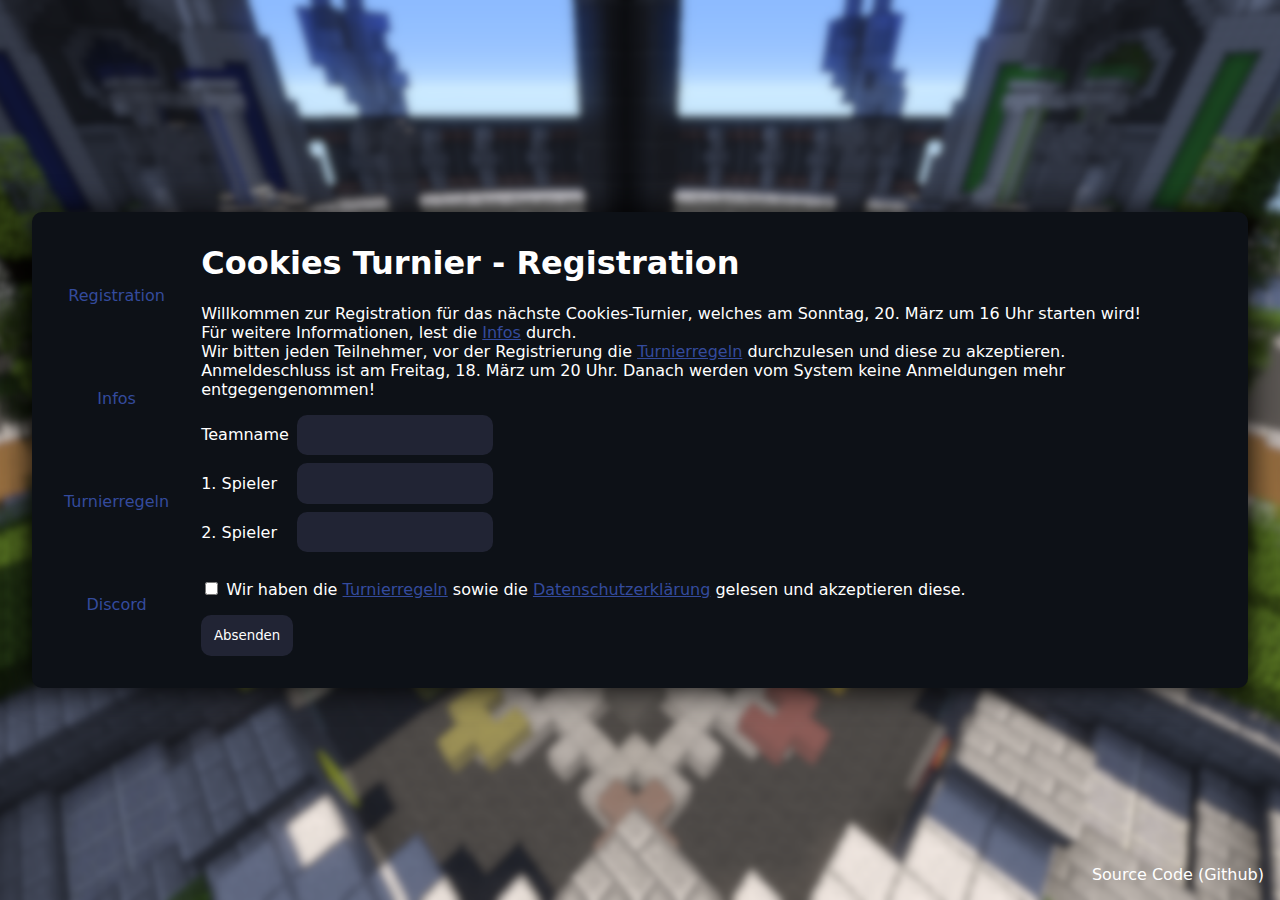
<file: node/src/main/resources/static/index.html>
<!DOCTYPE html>
<html lang="en">
<head>
    <meta charset="UTF-8">
    <title>Cookies Turnier</title>
    <link rel="stylesheet" href="style.css">
    <link rel="stylesheet" href="https://use.fontawesome.com/releases/v5.15.3/css/all.css"
          integrity="sha384-SZXxX4whJ79/gErwcOYf+zWLeJdY/qpuqC4cAa9rOGUstPomtqpuNWT9wdPEn2fk" crossorigin="anonymous">
    <link rel="icon" href="img/cookie.png">
    <meta property="og:title" content="Cookies Turnier"/>
    <meta property="og:description" content="Melde dich jetzt für das neue Grapfen Turnier an!">
    <meta property="og:url" content="https://cookies-turnier.org"/>
    <meta property="og:image" content="https://cookies-turnier.org/img/cookie.png"/>

</head>
<body>

<div class="card">
    <nav>
        <ul>
            <li>
                <a href="/">
                    <i class="fas fa-pen"></i>
                    <span>Registration</span>
                </a>
            </li>
            <li>
                <a href="infos.html">
                    <i class="fas fa-info-circle"></i>
                    <span>Infos</span>
                </a>
            </li>
            <li>
                <a href="regeln.html">
                    <i class="fas fa-book"></i>
                    <span>Turnierregeln</span>
                </a>
            </li>
            <li>
                <a href="https://discord.gg/Ace95gMFy7">
                    <i class="fab fa-discord"></i>
                    <span>Discord</span>
                </a>
            </li>
        </ul>
    </nav>
    <div class="content">
        <h1 class="">Cookies Turnier - Registration</h1>
        <p>Willkommen zur Registration für das nächste Cookies-Turnier, welches am Sonntag, 20. März um 16 Uhr
            starten
            wird!
            <br/>Für weitere Informationen, lest die <a href="infos.html">Infos</a> durch.
            <br/>Wir bitten jeden Teilnehmer, vor der Registrierung die <a href="regeln.html">Turnierregeln</a>
            durchzulesen und
            diese zu akzeptieren.
            <br/>Anmeldeschluss ist am Freitag, 18. März um 20 Uhr. Danach werden vom System keine Anmeldungen
            mehr entgegengenommen!
        </p>

        <form action="register/" method="POST">
            <div id="reg-form">
                <label for="reg-teamName"><span>Teamname</span></label>
                <input id="reg-teamName" type="text" name="teamName" required>

                <label for="reg-player1"><span>1. Spieler</span></label>
                <input id="reg-player1" type="text" name="player1" required>

                <label for="reg-player2"><span>2. Spieler</span></label>
                <input id="reg-player2" type="text" name="player2" required>
            </div>
            <br/>
            <label>
                <input type="checkbox" name="rules" required>
                Wir haben die <a href="regeln.html" target="_blank">Turnierregeln</a> sowie die <a
                    href="datenschutz.html" target="_blank">Datenschutzerklärung</a> gelesen und akzeptieren diese.
            </label><br/>
            <p id="reg-error"></p>
            <input type="submit" value="Absenden">
        </form>
    </div>
</div>
<div id="bottom-links">
    <a href="https://github.com/CookiesTournament">Source Code (Github)</a>
</div>

<script defer>
    function findGetParameter(parameterName) {
        let result = null,
            tmp = [];
        location.search
            .substr(1)
            .split("&")
            .forEach(function (item) {
                tmp = item.split("=");
                if (tmp[0] === parameterName) result = decodeURIComponent(tmp[1]);
            });
        return result;
    }

    let error = document.getElementById("reg-error");
    error.style.color = "red";
    switch (findGetParameter("status")) {
        case "0":
            error.style.color = "green";
            error.innerHTML = "Dein Team wurde erfolgreich registriert!"
            break;
        case "1":
            error.innerHTML = "Es ist ein interner Fehler aufgetreten! Versuche es später noch einmal!";
            break;
        case "2":
            error.innerHTML = "Mindestens ein Spieler ist schon registriert!";
            break;
        case "3":
            error.innerHTML = "Mindestens ein Spielername ist ungültig!";
    }
</script>
</body>
</html>
</file>
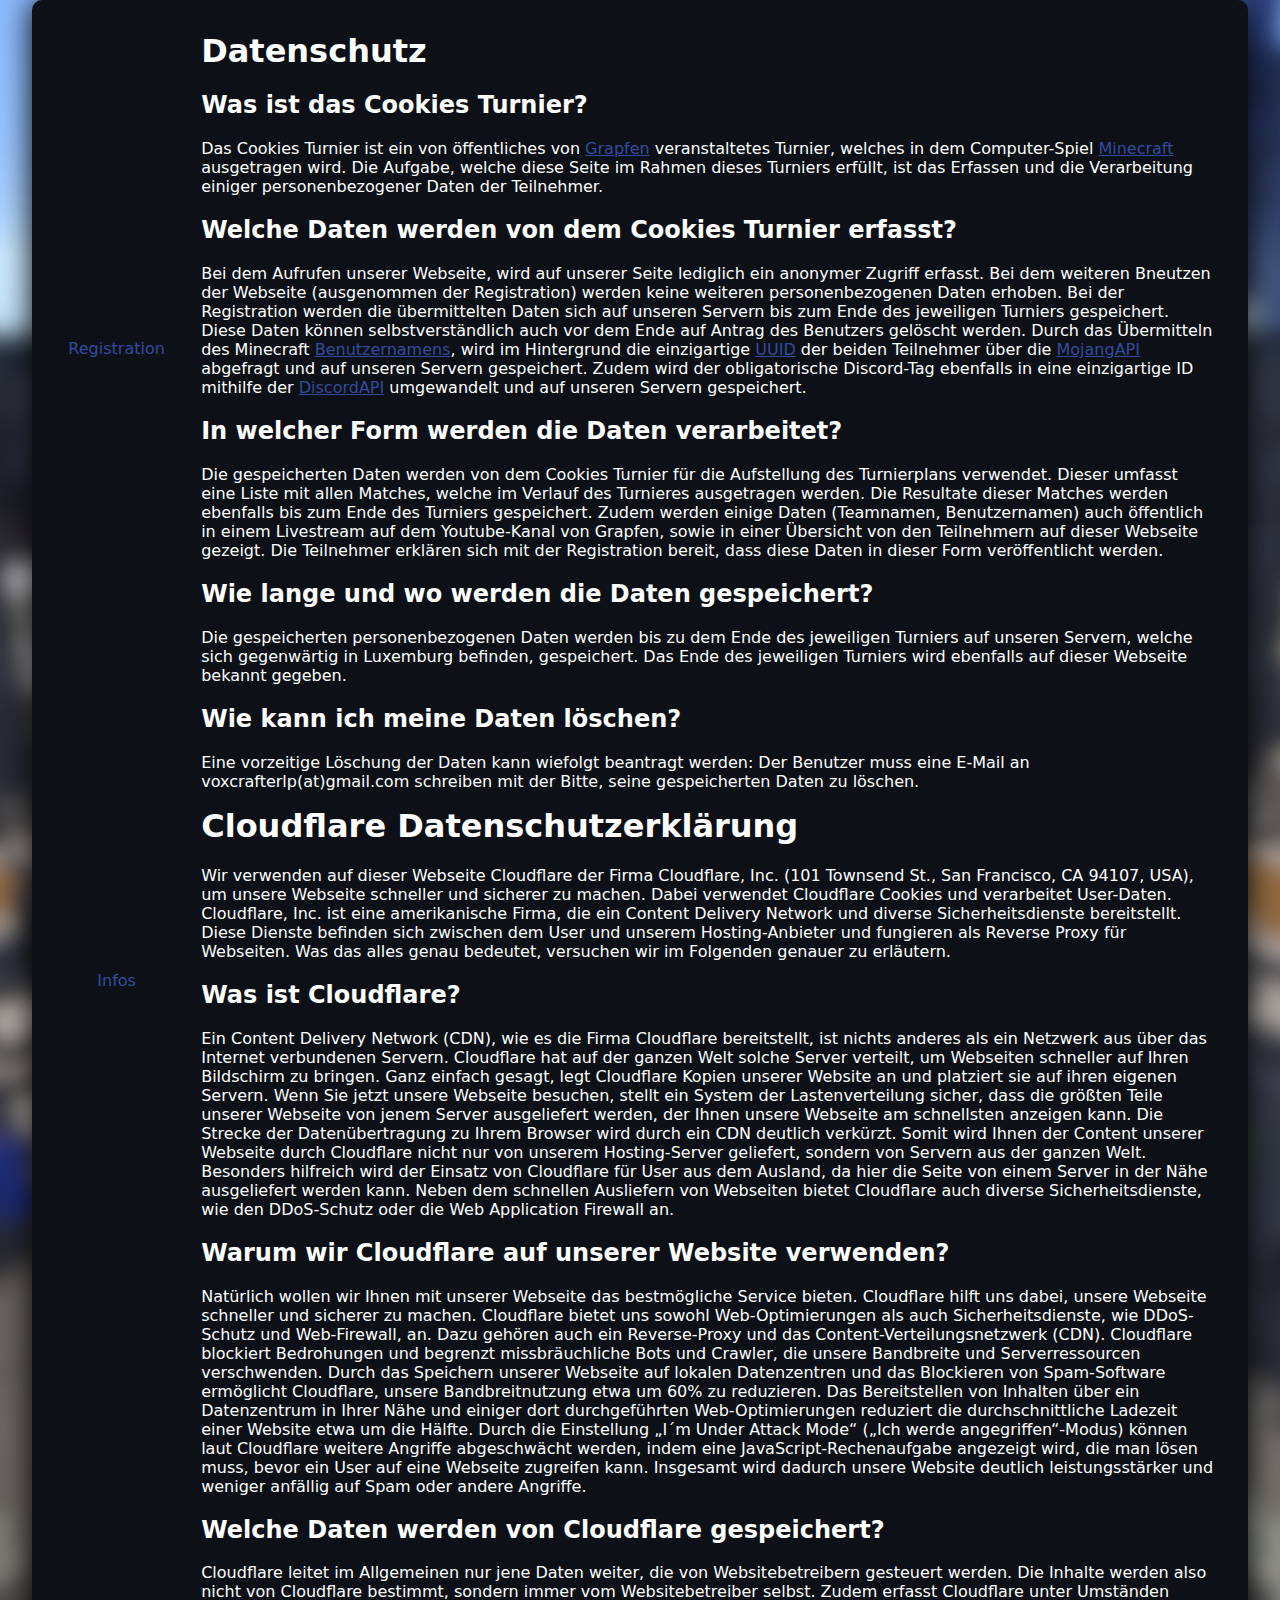
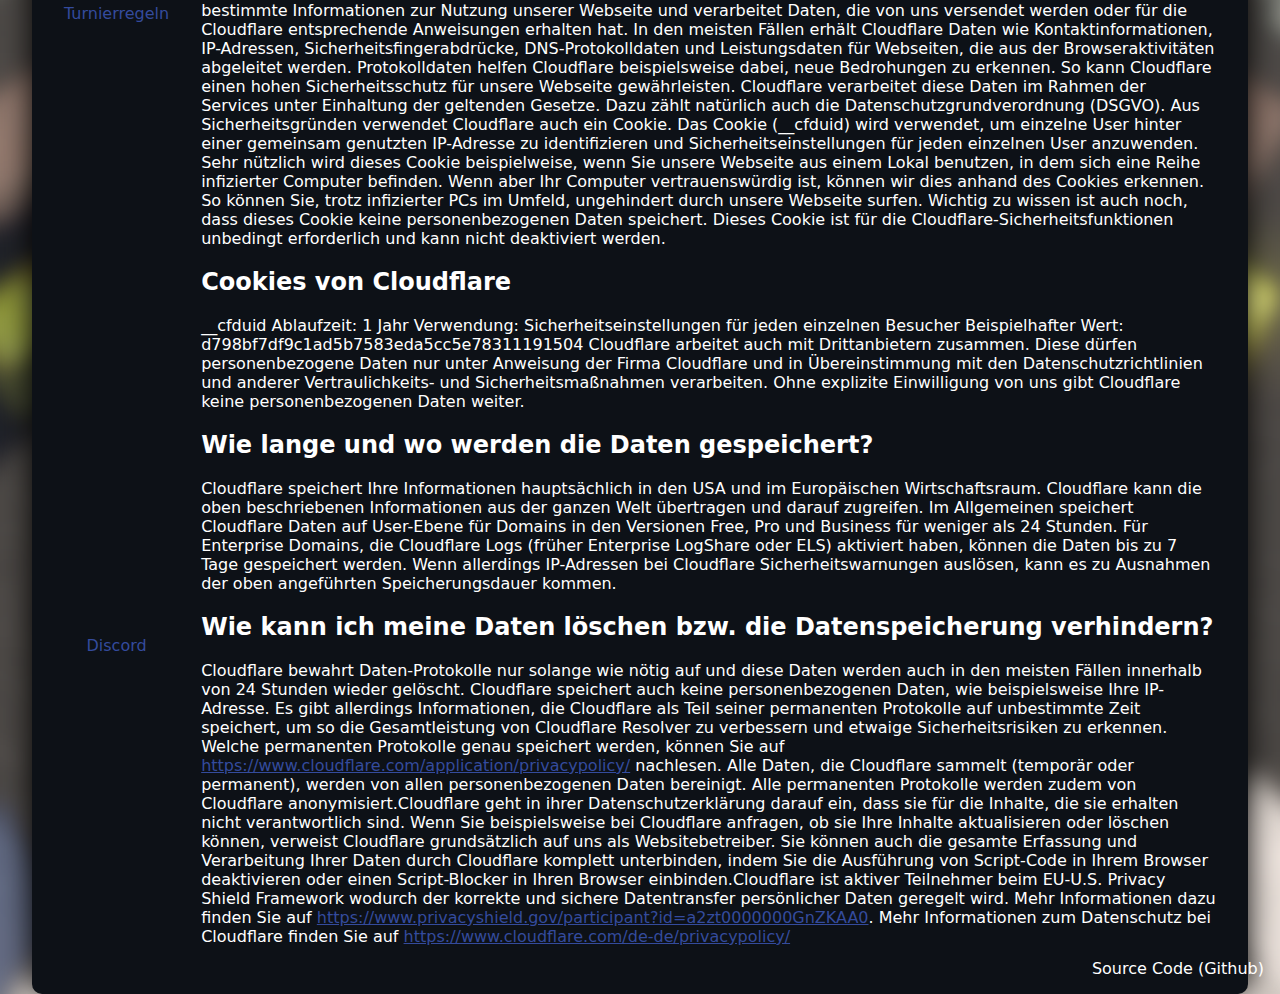
<file: node/src/main/resources/static/datenschutz.html>
<!doctype html>
<html lang="en">
<head>
    <meta charset="UTF-8">
    <meta name="viewport"
          content="width=device-width, user-scalable=no, initial-scale=1.0, maximum-scale=1.0, minimum-scale=1.0">
    <meta http-equiv="X-UA-Compatible" content="ie=edge">
    <link rel="stylesheet" href="style.css">
    <link rel="stylesheet" href="https://use.fontawesome.com/releases/v5.15.3/css/all.css"
          integrity="sha384-SZXxX4whJ79/gErwcOYf+zWLeJdY/qpuqC4cAa9rOGUstPomtqpuNWT9wdPEn2fk" crossorigin="anonymous">
    <title>Cookies Turnier - Datenschutz</title>
    <link rel="icon" href="img/cookie.png">
</head>
<body>

<div class="card">
    <nav>
        <ul>
            <li>
                <a href="/">
                    <i class="fas fa-pen"></i>
                    <span>Registration</span>
                </a>
            </li>
            <li>
                <a href="infos.html">
                    <i class="fas fa-info-circle"></i>
                    <span>Infos</span>
                </a>
            </li>
            <li>
                <a href="regeln.html">
                    <i class="fas fa-book"></i>
                    <span>Turnierregeln</span>
                </a>
            </li>
            <li>
                <a href="https://discord.gg/Ace95gMFy7">
                    <i class="fab fa-discord"></i>
                    <span>Discord</span>
                </a>
            </li>
        </ul>
    </nav>
    <div class="content">
        <h1>Datenschutz</h1>
        <h2>Was ist das Cookies Turnier?</h2>
        <p>Das Cookies Turnier ist ein von öffentliches von
            <a href="https://www.youtube.com/channel/UC3ITorme_AMkqHdw0AUwZ4A">Grapfen</a> veranstaltetes Turnier,
            welches in dem
            Computer-Spiel <a href="https://www.minecraft.net/de-de">Minecraft</a> ausgetragen wird. Die Aufgabe, welche diese
            Seite im Rahmen dieses Turniers erfüllt, ist das Erfassen und die Verarbeitung einiger personenbezogener
            Daten der Teilnehmer. </p>
        <h2 id="welche-daten-werden-von-dem-cookies-turnier-erfasst-">Welche Daten werden von dem Cookies Turnier
            erfasst?</h2>
        <p>Bei dem Aufrufen unserer Webseite, wird auf unserer Seite lediglich ein anonymer Zugriff erfasst. Bei dem
            weiteren Bneutzen der Webseite (ausgenommen der Registration) werden keine weiteren personenbezogenen Daten
            erhoben. Bei der Registration werden die übermittelten Daten sich auf unseren Servern bis zum Ende des
            jeweiligen Turniers gespeichert. Diese Daten können selbstverständlich auch vor dem Ende auf Antrag des
            Benutzers gelöscht werden.
            Durch das Übermitteln des Minecraft <a
                    href="https://minecraft.fandom.com/de/wiki/Account">Benutzernamens</a>, wird im Hintergrund die
            einzigartige <a href="https://de.wikipedia.org/wiki/Universally_Unique_Identifier">UUID</a> der beiden
            Teilnehmer über die <a href="https://wiki.vg/Mojang_API">MojangAPI</a> abgefragt und auf unseren Servern
            gespeichert. Zudem wird der obligatorische Discord-Tag ebenfalls in eine einzigartige ID mithilfe der <a
                    href="https://discord.com/developers/docs/intro">DiscordAPI</a> umgewandelt und auf unseren Servern
            gespeichert.</p>
        <h2 id="in-welcher-form-werden-die-daten-verarbeitet-">In welcher Form werden die Daten verarbeitet?</h2>
        <p>Die gespeicherten Daten werden von dem Cookies Turnier für die Aufstellung des Turnierplans verwendet. Dieser
            umfasst eine Liste mit allen Matches, welche im Verlauf des Turnieres ausgetragen werden. Die Resultate
            dieser Matches werden ebenfalls bis zum Ende des Turniers gespeichert. Zudem werden einige Daten (Teamnamen,
            Benutzernamen) auch öffentlich in einem Livestream auf dem Youtube-Kanal von Grapfen, sowie in einer
            Übersicht von den Teilnehmern auf dieser Webseite gezeigt. Die Teilnehmer erklären sich mit der Registration
            bereit, dass diese Daten in dieser Form veröffentlicht werden.</p>
        <h2 id="wie-lange-und-wo-werden-die-daten-gespeichert-">Wie lange und wo werden die Daten gespeichert?</h2>
        <p>Die gespeicherten personenbezogenen Daten werden bis zu dem Ende des jeweiligen Turniers auf unseren Servern,
            welche sich gegenwärtig in Luxemburg befinden, gespeichert. Das Ende des jeweiligen Turniers wird ebenfalls
            auf dieser Webseite bekannt gegeben.</p>
        <h2 id="wie-kann-ich-meine-daten-l-schen-">Wie kann ich meine Daten löschen?</h2>
        <p>Eine vorzeitige Löschung der Daten kann wiefolgt beantragt werden: Der Benutzer muss eine E-Mail an
            voxcrafterlp(at)gmail.com schreiben mit der Bitte, seine gespeicherten Daten zu löschen. </p>
        <h1 id="cloudflare-datenschutzerkl-rung">Cloudflare Datenschutzerklärung</h1>
        <p>Wir verwenden auf dieser Webseite Cloudflare der Firma Cloudflare, Inc. (101 Townsend St., San Francisco, CA
            94107, USA), um unsere Webseite schneller und sicherer zu machen. Dabei verwendet Cloudflare Cookies und
            verarbeitet User-Daten. Cloudflare, Inc. ist eine amerikanische Firma, die ein Content Delivery Network und
            diverse Sicherheitsdienste bereitstellt. Diese Dienste befinden sich zwischen dem User und unserem
            Hosting-Anbieter und fungieren als Reverse Proxy für Webseiten. Was das alles genau bedeutet, versuchen wir
            im Folgenden genauer zu erläutern.</p>
        <h2 id="was-ist-cloudflare-">Was ist Cloudflare?</h2>
        <p>Ein Content Delivery Network (CDN), wie es die Firma Cloudflare bereitstellt, ist nichts anderes als ein
            Netzwerk aus über das Internet verbundenen Servern. Cloudflare hat auf der ganzen Welt solche Server
            verteilt, um Webseiten schneller auf Ihren Bildschirm zu bringen. Ganz einfach gesagt, legt Cloudflare
            Kopien unserer Website an und platziert sie auf ihren eigenen Servern. Wenn Sie jetzt unsere Webseite
            besuchen, stellt ein System der Lastenverteilung sicher, dass die größten Teile unserer Webseite von jenem
            Server ausgeliefert werden, der Ihnen unsere Webseite am schnellsten anzeigen kann. Die Strecke der
            Datenübertragung zu Ihrem Browser wird durch ein CDN deutlich verkürzt. Somit wird Ihnen der Content unserer
            Webseite durch Cloudflare nicht nur von unserem Hosting-Server geliefert, sondern von Servern aus der ganzen
            Welt. Besonders hilfreich wird der Einsatz von Cloudflare für User aus dem Ausland, da hier die Seite von
            einem Server in der Nähe ausgeliefert werden kann. Neben dem schnellen Ausliefern von Webseiten bietet
            Cloudflare auch diverse Sicherheitsdienste, wie den DDoS-Schutz oder die Web Application Firewall an.</p>
        <h2 id="warum-wir-cloudflare-auf-unserer-website-verwenden-">Warum wir Cloudflare auf unserer Website
            verwenden?</h2>
        <p>Natürlich wollen wir Ihnen mit unserer Webseite das bestmögliche Service bieten. Cloudflare hilft uns dabei,
            unsere Webseite schneller und sicherer zu machen. Cloudflare bietet uns sowohl Web-Optimierungen als auch
            Sicherheitsdienste, wie DDoS-Schutz und Web-Firewall, an. Dazu gehören auch ein Reverse-Proxy und das
            Content-Verteilungsnetzwerk (CDN). Cloudflare blockiert Bedrohungen und begrenzt missbräuchliche Bots und
            Crawler, die unsere Bandbreite und Serverressourcen verschwenden. Durch das Speichern unserer Webseite auf
            lokalen Datenzentren und das Blockieren von Spam-Software ermöglicht Cloudflare, unsere Bandbreitnutzung
            etwa um 60% zu reduzieren. Das Bereitstellen von Inhalten über ein Datenzentrum in Ihrer Nähe und einiger
            dort durchgeführten Web-Optimierungen reduziert die durchschnittliche Ladezeit einer Website etwa um die
            Hälfte. Durch die Einstellung „I´m Under Attack Mode“ („Ich werde angegriffen“-Modus) können laut Cloudflare
            weitere Angriffe abgeschwächt werden, indem eine JavaScript-Rechenaufgabe angezeigt wird, die man lösen
            muss, bevor ein User auf eine Webseite zugreifen kann. Insgesamt wird dadurch unsere Website deutlich
            leistungsstärker und weniger anfällig auf Spam oder andere Angriffe.</p>
        <h2 id="welche-daten-werden-von-cloudflare-gespeichert-">Welche Daten werden von Cloudflare gespeichert?</h2>
        <p>Cloudflare leitet im Allgemeinen nur jene Daten weiter, die von Websitebetreibern gesteuert werden. Die
            Inhalte werden also nicht von Cloudflare bestimmt, sondern immer vom Websitebetreiber selbst. Zudem erfasst
            Cloudflare unter Umständen bestimmte Informationen zur Nutzung unserer Webseite und verarbeitet Daten, die
            von uns versendet werden oder für die Cloudflare entsprechende Anweisungen erhalten hat. In den meisten
            Fällen erhält Cloudflare Daten wie Kontaktinformationen, IP-Adressen, Sicherheitsfingerabdrücke,
            DNS-Protokolldaten und Leistungsdaten für Webseiten, die aus der Browseraktivitäten abgeleitet werden.
            Protokolldaten helfen Cloudflare beispielsweise dabei, neue Bedrohungen zu erkennen. So kann Cloudflare
            einen hohen Sicherheitsschutz für unsere Webseite gewährleisten. Cloudflare verarbeitet diese Daten im
            Rahmen der Services unter Einhaltung der geltenden Gesetze. Dazu zählt natürlich auch die
            Datenschutzgrundverordnung (DSGVO). Aus Sicherheitsgründen verwendet Cloudflare auch ein Cookie. Das Cookie
            (__cfduid) wird verwendet, um einzelne User hinter einer gemeinsam genutzten IP-Adresse zu identifizieren
            und Sicherheitseinstellungen für jeden einzelnen User anzuwenden. Sehr nützlich wird dieses Cookie
            beispielweise, wenn Sie unsere Webseite aus einem Lokal benutzen, in dem sich eine Reihe infizierter
            Computer befinden. Wenn aber Ihr Computer vertrauenswürdig ist, können wir dies anhand des Cookies erkennen.
            So können Sie, trotz infizierter PCs im Umfeld, ungehindert durch unsere Webseite surfen. Wichtig zu wissen
            ist auch noch, dass dieses Cookie keine personenbezogenen Daten speichert. Dieses Cookie ist für die
            Cloudflare-Sicherheitsfunktionen unbedingt erforderlich und kann nicht deaktiviert werden.</p>
        <h2 id="cookies-von-cloudflare">Cookies von Cloudflare</h2>
        <p>__cfduid Ablaufzeit: 1 Jahr Verwendung: Sicherheitseinstellungen für jeden einzelnen Besucher Beispielhafter
            Wert: d798bf7df9c1ad5b7583eda5cc5e78311191504 Cloudflare arbeitet auch mit Drittanbietern zusammen. Diese
            dürfen personenbezogene Daten nur unter Anweisung der Firma Cloudflare und in Übereinstimmung mit den
            Datenschutzrichtlinien und anderer Vertraulichkeits- und Sicherheitsmaßnahmen verarbeiten. Ohne explizite
            Einwilligung von uns gibt Cloudflare keine personenbezogenen Daten weiter.</p>
        <h2 id="wie-lange-und-wo-werden-die-daten-gespeichert2">Wie lange und wo werden die Daten gespeichert?</h2>
        <p>Cloudflare speichert Ihre Informationen hauptsächlich in den USA und im Europäischen Wirtschaftsraum.
            Cloudflare kann die oben beschriebenen Informationen aus der ganzen Welt übertragen und darauf zugreifen. Im
            Allgemeinen speichert Cloudflare Daten auf User-Ebene für Domains in den Versionen Free, Pro und Business
            für weniger als 24 Stunden. Für Enterprise Domains, die Cloudflare Logs (früher Enterprise LogShare oder
            ELS) aktiviert haben, können die Daten bis zu 7 Tage gespeichert werden. Wenn allerdings IP-Adressen bei
            Cloudflare Sicherheitswarnungen auslösen, kann es zu Ausnahmen der oben angeführten Speicherungsdauer
            kommen.</p>
        <h2 id="wie-kann-ich-meine-daten-l-schen-bzw-die-datenspeicherung-verhindern-">Wie kann ich meine Daten löschen
            bzw. die Datenspeicherung verhindern?</h2>
        <p>Cloudflare bewahrt Daten-Protokolle nur solange wie nötig auf und diese Daten werden auch in den meisten
            Fällen innerhalb von 24 Stunden wieder gelöscht. Cloudflare speichert auch keine personenbezogenen Daten,
            wie beispielsweise Ihre IP-Adresse. Es gibt allerdings Informationen, die Cloudflare als Teil seiner
            permanenten Protokolle auf unbestimmte Zeit speichert, um so die Gesamtleistung von Cloudflare Resolver zu
            verbessern und etwaige Sicherheitsrisiken zu erkennen. Welche permanenten Protokolle genau speichert werden,
            können Sie auf <a href="https://www.cloudflare.com/application/privacypolicy/">https://www.cloudflare.com/application/privacypolicy/</a>
            nachlesen. Alle Daten, die Cloudflare sammelt (temporär oder permanent), werden von allen personenbezogenen
            Daten bereinigt. Alle permanenten Protokolle werden zudem von Cloudflare anonymisiert.Cloudflare geht in
            ihrer Datenschutzerklärung darauf ein, dass sie für die Inhalte, die sie erhalten nicht verantwortlich sind.
            Wenn Sie beispielsweise bei Cloudflare anfragen, ob sie Ihre Inhalte aktualisieren oder löschen können,
            verweist Cloudflare grundsätzlich auf uns als Websitebetreiber. Sie können auch die gesamte Erfassung und
            Verarbeitung Ihrer Daten durch Cloudflare komplett unterbinden, indem Sie die Ausführung von Script-Code in
            Ihrem Browser deaktivieren oder einen Script-Blocker in Ihren Browser einbinden.Cloudflare ist aktiver
            Teilnehmer beim EU-U.S. Privacy Shield Framework wodurch der korrekte und sichere Datentransfer persönlicher
            Daten geregelt wird. Mehr Informationen dazu finden Sie auf <a
                    href="https://www.privacyshield.gov/participant?id=a2zt0000000GnZKAA0">https://www.privacyshield.gov/participant?id=a2zt0000000GnZKAA0</a>.
            Mehr Informationen zum Datenschutz bei Cloudflare finden Sie auf <a
                    href="https://www.cloudflare.com/de-de/privacypolicy/">https://www.cloudflare.com/de-de/privacypolicy/</a>
        </p>
    </div>
</div>
<div id="bottom-links">
    <a href="https://github.com/CookiesTournament">Source Code (Github)</a>
</div>

</body>
</html>
</file>
<file: node/src/main/resources/static/style.css>
:root, * {
    font-family: system-ui, -apple-system, 'Segoe UI', Roboto, Helvetica, Arial, sans-serif, 'Apple Color Emoji', 'Segoe UI Emoji';
    color: white;
    background-color: #0D1117;
}

a {
    color: #344B9D;
    transition: .5s;
}

a:hover {
    color: #2061e3;
    transition: .5s;
}

body {
    /*background-color: #C8E8E8;*/
    background-image: url("img/industry_middle.png");
    background-size: cover;
    background-position: center;
    backdrop-filter: blur(10px);
    display: flex;
    align-items: center;
    justify-content: center;
    min-height: 100vh;
    padding: 0;
    margin: 0;
}

h1 {
    margin-top: 0;
}

ol > li {
    margin-top: 1rem;
}

nav ul {
    list-style: none;
    padding-left: 0;
}

.card {
    box-shadow: 0 0 2rem rgb(0, 0, 0);
    border-radius: 10px;
    height: 70%;
    padding: 2rem;
    display: flex;
    max-width: 90%;
}

.card nav {
    display: block;
    margin-right: 2rem;
}

.card nav ul {
    display: flex;
    flex-direction: column;
    justify-content: space-around;
    height: 100%;
    margin: 0;
}

.card nav ul li i {
    font-size: 2rem;
}

.card nav ul li a {
    display: flex;
    color: #344B9D;
    text-decoration: none;
    flex-direction: column;
    align-items: center;
    justify-content: space-between;
    transition: .5s;
}

.card nav ul li a:hover {
    color: #2061e3;
    transition: .5s;
    transform: scale(1.05) rotate(5deg);
}

.card nav i, .card nav span {
    color: inherit;
}

.card .content {
    flex-grow: 1;
}

input {
    outline: none;
    border: none;
    padding: .8rem;
    background-color: #212434;
    border-radius: 10px;
    transition: .5s;
}

input:focus, input:hover {
    transition: .5s;
    background-color: #171924;
}

#reg-form {
    display: grid;
    width: min-content;
    grid-gap: .5rem;
    grid-template-columns: repeat(2, auto);
    grid-template-rows: repeat(4, auto);
}

#reg-form label {
    width: 100%;
    display: flex;
    align-items: center;
}

#bottom-links {
    position: fixed;
    bottom: 0;
    right: 0;
    background: none;
    padding: 1rem;
}

#bottom-links a {
    background: none;
    color: white;
    text-decoration: none;
}
</file>
